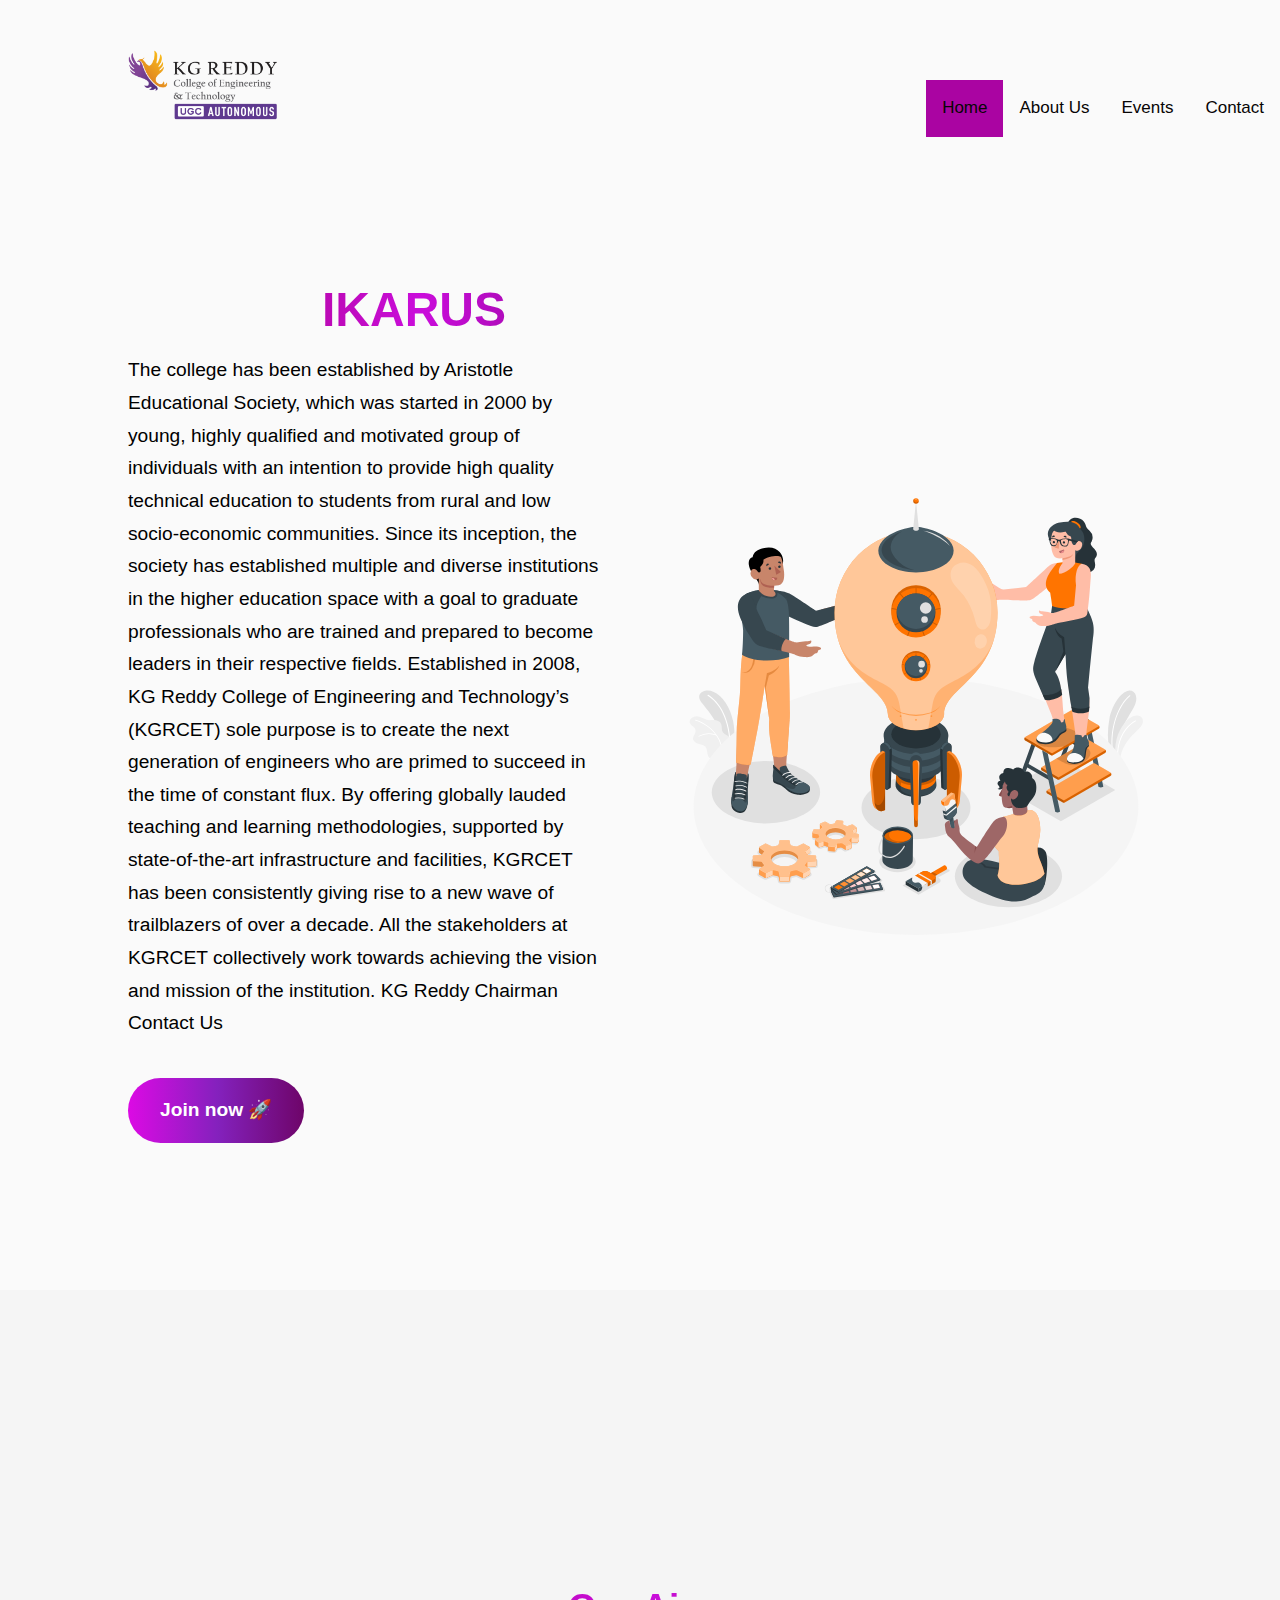
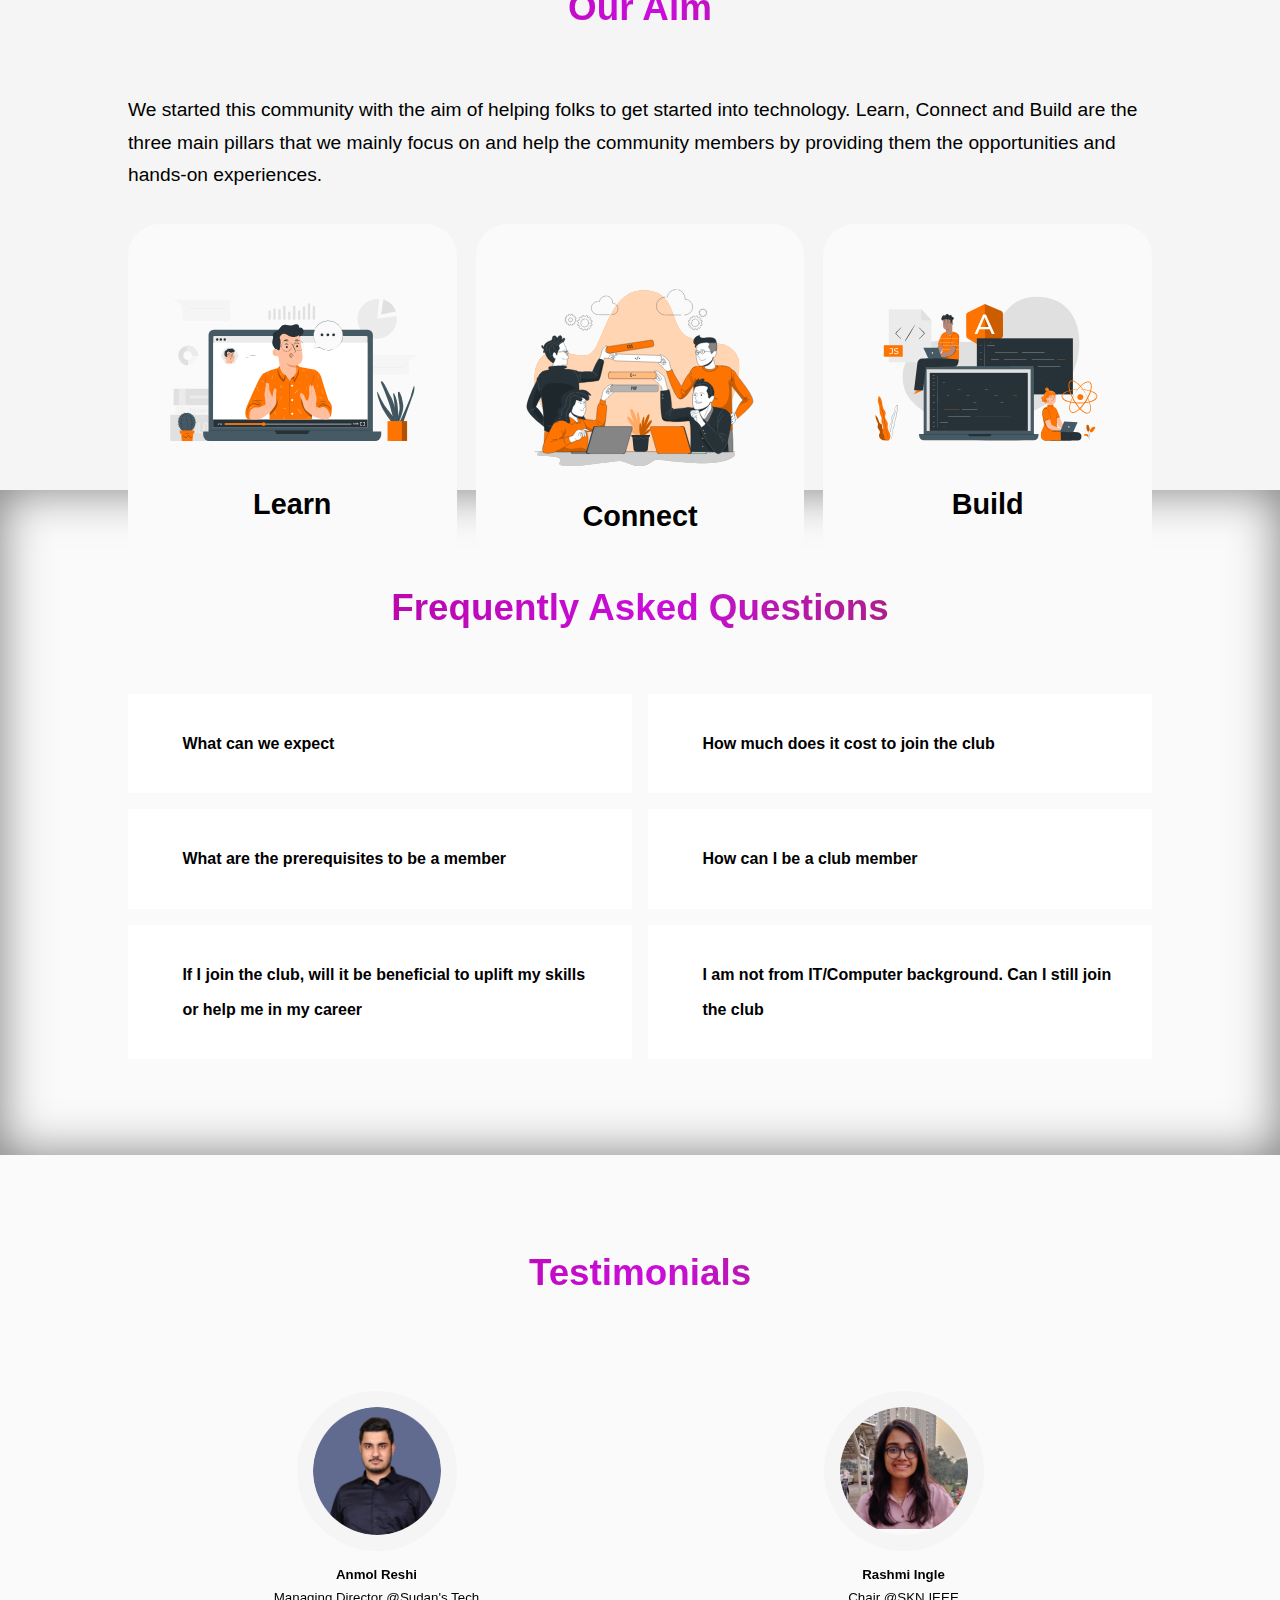
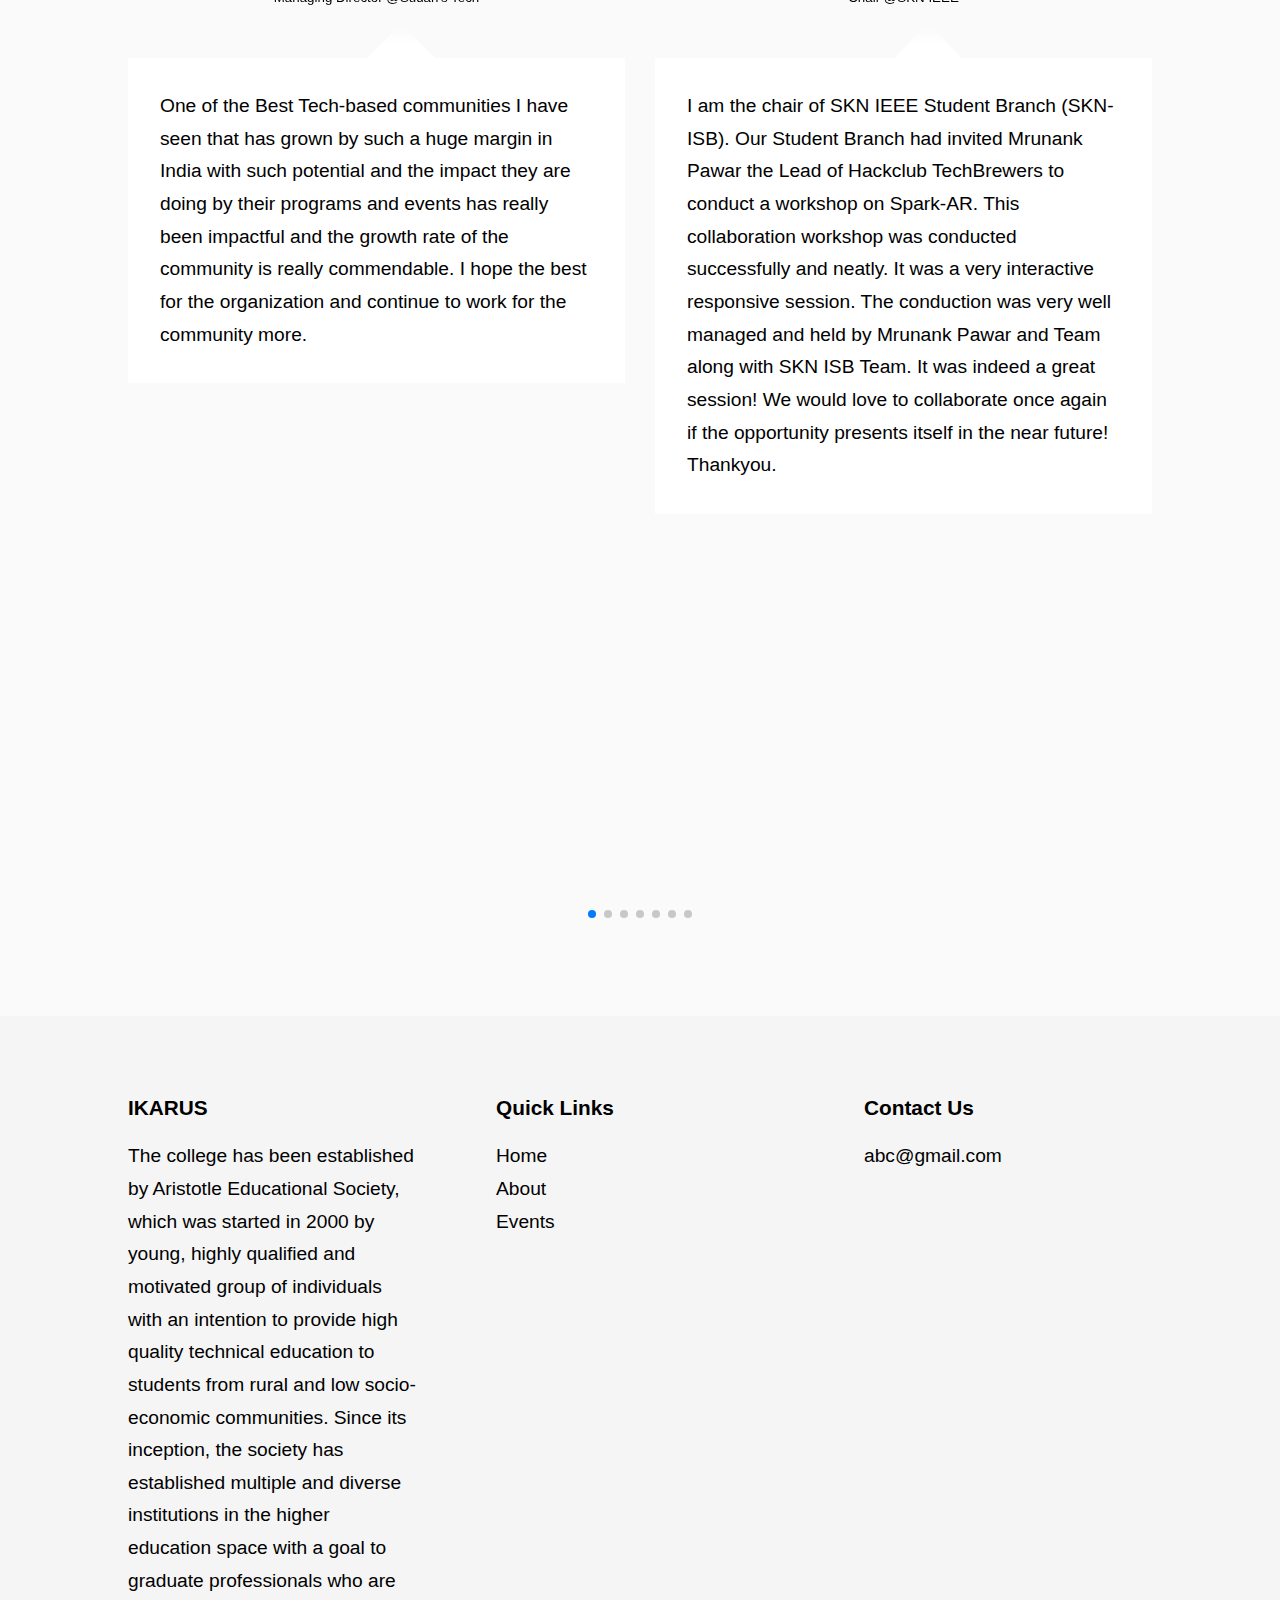
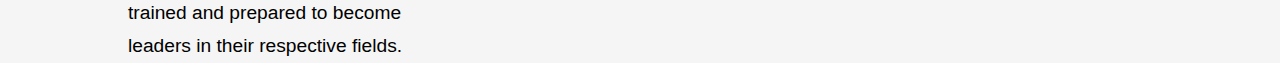
<file: index.html>
<!DOCTYPE html>
<html lang="en">

<head>
  <meta charset="UTF-8" />
  <meta http-equiv="X-UA-Compatible" content="IE=edge" />
  <meta name="viewport" content="width=device-width, initial-scale=1">
  <!-- <link rel="icon" type="image/x-icon" href="images/Logos/TechBrewers_square.png"> -->
  <link rel="icon" type="image/x-icon" href="images/Logos/rocket.png" />

  <!-- Meta tags -->
 

  <!-- CSS -->
  <link rel="stylesheet" href="./css/style.css" />

  <!-- ICONSCOUT CDN -->
  <link rel="stylesheet" href="https://unicons.iconscout.com/release/v2.1.6/css/unicons.css" />

  <!-- GOOGLE FONTS (MONTSERRAT) -->
  <link rel="preconnect" href="https://fonts.googleapis.com" />
  <link rel="preconnect" href="https://fonts.gstatic.com" crossorigin />
  <link href="https://fonts.googleapis.com/css2?family=Montserrat:wght@300;400;500;600;700;800;900&display=swap"
    rel="stylesheet" />

  <!-- SWIPER JS -->
  <link rel="stylesheet" href="https://cdn.jsdelivr.net/npm/swiper@8/swiper-bundle.min.css" />

  <title>IKARUS</title>
</head>

<body>
  <nav>
    <div class="container nav__container">
      <article>
    <div class="logo">
      <a href="index.html"><img src="cropped-kgr-logo-for-website_2-01.png" id="mainlogo" alt="" /></a>
    </article>
    </div>
    <div class="topnav" id="myTopnav">
      <article>
      <a href="index.html" class="active">Home</a>
      <a href="about.html">About Us</a>
      <a href="events.html">Events</a>
      <a href="#contact">Contact</a>
    </article>
    
      <a href="javascript:void(0);" style="font-size:15px;" class="icon" onclick="myFunction()">&#9776;</a>
    </div>




    <script>
      function myFunction() {
        var x = document.getElementById("myTopnav");
        if (x.className === "topnav") {
          x.className += " responsive";
        } else {
          x.className = "topnav";
        }
      }
      </script>








    </div>
  </nav>
  <!-- ==========END OF NAVBAR========== -->

  <header>
    <div class="container header__container">
      <div class="header__left">
        <h1>IKARUS</h1>

        <p>
          The college has been established by Aristotle Educational Society, which was started in 2000 by young, highly qualified and motivated group of individuals with an intention to provide high quality technical education to students from rural and low socio-economic communities. Since its inception, the society has established multiple and diverse institutions in the higher education space with a goal to graduate professionals who are trained and prepared to become leaders in their respective fields.

Established in 2008, KG Reddy College of Engineering and Technology’s (KGRCET) sole purpose is to create the next generation of engineers who are primed to succeed in the time of constant flux. By offering globally lauded teaching and learning methodologies, supported by state-of-the-art infrastructure and facilities, KGRCET has been consistently giving rise to a new wave of trailblazers of over a decade. All the stakeholders at KGRCET collectively work towards achieving the vision and mission of the institution.

KG Reddy Chairman
Contact Us
        </p>
        <a href="#"
          class="btn btn-primary" target="_blank">Join now 🚀</a>
      </div>

      <div class="header__right">
        <div class="header__right-image">
          <img src="./images/header.svg" alt="" />
        </div>
      </div>
    </div>
  </header>

  <!-- ============ END OF HEADER =============== -->

  <section class="categories">
    <div class="container categories__container">
      <div class="categories__left">
        <h2>Our Aim</h2>
        <p>
          We started this community with the aim of helping folks to get started into technology. Learn, Connect and
          Build are the three main pillars that we mainly focus on and help the community members by providing them the
          opportunities and hands-on experiences.
        </p>
        
      </div>
      <div class="categories__right">
        <article class="category">
          <span class="category__icon"><img src="./images/learn.svg" alt="" /></span>
          <h5>Learn</h5>
          <!-- <p>
              Learn about the trending topics from scratch with other community
              members, and that too free of cost.
             Learn new skills from other domains, ennhance your existing skills and gain plenty of technical knowledge under one roof. 
            </p> -->
          
          
        </article>

        <article class="category">
          <span class="category__icon"><img src="./images/connect.svg" alt="" /></span>
          <h5>Connect</h5>
          <!-- <p>
              Connect with other like-minded folks, get a strong support from
              mentors, seniors.
               and specialists from every specific domain with similar area of interest and collaborate with them on different projects.
            </p> -->
          
        </article>

        <article class="category">
          <span class="category__icon"><img src="./images/build.svg" alt="" /></span>
          <h5>Build</h5>
           <!-- <p>
              Build and implement projects with your knowledge, ideas and skills
              with others in an interactive way.
              You can collaborate with other community members and build some cool and fun projects together.
            </p> -->
        
        </article>
      </div>
    </div>
  </section>

  <!-- ============ END OF CATEGORIES =============== -->

  <section class="faqs">
    <h2>Frequently Asked Questions</h2>
    <div class="container faqs__container">
      <article class="faq">
        <div class="faq__icon"><i class="uil uil-plus"></i></div>
        <div class="question__answer">
          <h4>What can we expect</h4>
          <p>
            We conduct a lot of session/ workshops on different technologies. You can Learn, Connect and Build amazing
            projects with other community members.
          </p>
        </div>
      </article>

      <article class="faq">
        <div class="faq__icon"><i class="uil uil-plus"></i></div>
        <div class="question__answer">
          <h4>How much does it cost to join the club</h4>
          <p>
            Absolutely NOTHING! Your interest to join the club is enough.
          </p>
        </div>
      </article>

      <article class="faq">
        <div class="faq__icon"><i class="uil uil-plus"></i></div>
        <div class="question__answer">
          <h4>What are the prerequisites to be a member</h4>
          <p>
            Absolutely nothing! We are really very happy to welcome all the members even if you don't have any knowledge
            about Computer Science. Anyone irrespective of their branch, college, area of study can join and be a member
            of the club.
          </p>
        </div>
      </article>

      <article class="faq">
        <div class="faq__icon"><i class="uil uil-plus"></i></div>
        <div class="question__answer">
          <h4>How can I be a club member</h4>
          <p>
            You can be a member of the club by simply filling out this.

          </p>
        </div>
      </article>

      

      <article class="faq">
        <div class="faq__icon"><i class="uil uil-plus"></i></div>
        <div class="question__answer">
          <h4>If I join the club, will it be beneficial to uplift my skills or help me in my career</h4>
          <p>
            Yes, our community is oriented towards each domain of technology, so whatever skillset you’re preferring to
            build it’ll be covered in our knowledgeable sessions.
          </p>
        </div>
      </article>

      <article class="faq">
        <div class="faq__icon"><i class="uil uil-plus"></i></div>
        <div class="question__answer">
          <h4>I am not from IT/Computer background. Can I still join the club</h4>
          <p>
            Yes, infact we encourage all those who are from different domains, field of study, to join our community as
            we focus on providing technical workshops/ sessions starting from beginner levels and then gradually
            advancing the difficulty level.
          </p>
        </div>
      </article>

      
    </div>
  </section>

  <!-- ============ END OF FAQs =============== -->

  <section class="container testimonials__container mySwiper">
    <h2>Testimonials</h2>
    <div class="swiper-wrapper">
      <article class="testimonial swiper-slide">
        <div class="avatar">
          <img src="./images/Testimonials/Anmol Reshi.png" alt="" />
        </div>
        <div class="testimonial__info">
          <h5>Anmol Reshi</h5>
          <small>Managing Director @Sudan's Tech</small>
        </div>
        <div class="testimonial__body">
          <p>
            One of the Best Tech-based communities I have seen that has grown by such a huge margin in India with such
            potential and the impact they are doing by their programs and events has really been impactful and the
            growth rate of the community is really commendable. I hope the best for the organization and continue to
            work for the community more.
          </p>
        </div>
      </article>

      <article class="testimonial swiper-slide">
        <div class="avatar">
          <img src="./images/Testimonials/Rashmi Ingle.jpg" alt="" />
        </div>
        <div class="testimonial__info">
          <h5>Rashmi Ingle</h5>
          <small>Chair @SKN IEEE</small>
        </div>
        <div class="testimonial__body">
          <p>
            I am the chair of SKN IEEE Student Branch (SKN-ISB). Our Student Branch had invited Mrunank Pawar the Lead
            of Hackclub TechBrewers to conduct a workshop on Spark-AR. This collaboration workshop was conducted
            successfully and neatly. It was a very interactive responsive session. The conduction was very well managed
            and held by Mrunank Pawar and Team along with SKN ISB Team. It was indeed a great session! We would love to
            collaborate once again if the opportunity presents itself in the near future!
            Thankyou.
          </p>
        </div>
      </article>

      <article class="testimonial swiper-slide">
        <div class="avatar">
          <img src="./images/Testimonials/Krushna Nalawade.jpg" alt="" />
        </div>
        <div class="testimonial__info">
          <h5>Krushna Nalawade</h5>
          <small>Club member</small>
        </div>
        <div class="testimonial__body">
          <p>
            First and foremost, I'd like to express my gratitude to Hack Club TechBrewers for its brilliant concept and
            positive impact on the lives of college students.It is because of Hack Club TechBrewers that I am now
            working in the field of Augmented and Virtual Reality. I learned about the field's new dimensions and the
            breadth of its real-world applications. The knowledge I gained and the fantastic contacts I made as a result
            of this club will be with me for the rest of my life.
          </p>
        </div>
      </article>

      <article class="testimonial swiper-slide">
        <div class="avatar">
          <img src="./images/Testimonials/Rishita Nayak.jpg" alt="" />
        </div>
        <div class="testimonial__info">
          <h5>Rishita Nayak</h5>
          <small>Community Manager at Hack Club SIST</small>
        </div>
        <div class="testimonial__body">
          <p>
            The college has been established by Aristotle Educational Society, which was started in 2000 by young, highly qualified and motivated group of individuals with an intention to provide high quality technical education to students from rural and low socio-economic communities. Since its inception, the society has established multiple and diverse institutions in the higher education space with a goal to graduate professionals who are trained and prepared to become leaders in their respective fields.

            Established in 2008, KG Reddy College of Engineering and Technology’s (KGRCET) sole purpose is to create the next generation of engineers who are primed to succeed in the time of constant flux. By offering globally lauded teaching and learning methodologies, supported by state-of-the-art infrastructure and facilities, KGRCET has been consistently giving rise to a new wave of trailblazers of over a decade. All the stakeholders at KGRCET collectively work towards achieving the vision and mission of the institution.
            
            KG Reddy Chairman
            Contact Us
          </p>
        </div>
      </article>

      <article class="testimonial swiper-slide">
        <div class="avatar">
          <img src="./images/Testimonials/Kratika Saraswat.jpg" alt="" />
        </div>
        <div class="testimonial__info">
          <h5>Kratika Saraswat</h5>
          <small>Club member</small>
        </div>
        <div class="testimonial__body">
          <p>
            The college has been established by Aristotle Educational Society, which was started in 2000 by young, highly qualified and motivated group of individuals with an intention to provide high quality technical education to students from rural and low socio-economic communities. Since its inception, the society has established multiple and diverse institutions in the higher education space with a goal to graduate professionals who are trained and prepared to become leaders in their respective fields.

            Established in 2008, KG Reddy College of Engineering and Technology’s (KGRCET) sole purpose is to create the next generation of engineers who are primed to succeed in the time of constant flux. By offering globally lauded teaching and learning methodologies, supported by state-of-the-art infrastructure and facilities, KGRCET has been consistently giving rise to a new wave of trailblazers of over a decade. All the stakeholders at KGRCET collectively work towards achieving the vision and mission of the institution.
            
            KG Reddy Chairman
            Contact Us
          </p>
        </div>
      </article>

      <article class="testimonial swiper-slide">
        <div class="avatar">
          <img src="./images/Testimonials/Swapnil Thakur.jpg" alt="" />
        </div>
        <div class="testimonial__info">
          <h5>Swapnil Thakur</h5>
          <small>Club member</small>
        </div>
        <div class="testimonial__body">
          <p>
            The college has been established by Aristotle Educational Society, which was started in 2000 by young, highly qualified and motivated group of individuals with an intention to provide high quality technical education to students from rural and low socio-economic communities. Since its inception, the society has established multiple and diverse institutions in the higher education space with a goal to graduate professionals who are trained and prepared to become leaders in their respective fields.

Established in 2008, KG Reddy College of Engineering and Technology’s (KGRCET) sole purpose is to create the next generation of engineers who are primed to succeed in the time of constant flux. By offering globally lauded teaching and learning methodologies, supported by state-of-the-art infrastructure and facilities, KGRCET has been consistently giving rise to a new wave of trailblazers of over a decade. All the stakeholders at KGRCET collectively work towards achieving the vision and mission of the institution.

KG Reddy Chairman
Contact Us
          </p>
        </div>
      </article>


      <article class="testimonial swiper-slide">
        <div class="avatar">
          <img src="./images/Testimonials/Vaibhav Malkar.jpeg" alt="" />
        </div>
        <div class="testimonial__info">
          <h5>Vaibhav Malkar</h5>
          <small>Club member</small>
        </div>
        <div class="testimonial__body">
          <p>
            The college has been established by Aristotle Educational Society, which was started in 2000 by young, highly qualified and motivated group of individuals with an intention to provide high quality technical education to students from rural and low socio-economic communities. Since its inception, the society has established multiple and diverse institutions in the higher education space with a goal to graduate professionals who are trained and prepared to become leaders in their respective fields.

Established in 2008, KG Reddy College of Engineering and Technology’s (KGRCET) sole purpose is to create the next generation of engineers who are primed to succeed in the time of constant flux. By offering globally lauded teaching and learning methodologies, supported by state-of-the-art infrastructure and facilities, KGRCET has been consistently giving rise to a new wave of trailblazers of over a decade. All the stakeholders at KGRCET collectively work towards achieving the vision and mission of the institution.

KG Reddy Chairman
Contact Us
          </p>
        </div>
      </article>

      <article class="testimonial swiper-slide">
        <div class="avatar">
          <img src="./images/Testimonials/Ayush Singh.jpg" alt="" />
        </div>
        <div class="testimonial__info">
          <h5>Ayush Singh</h5>
          <small>Club member</small>
        </div>
        <div class="testimonial__body">
          <p>
            The college has been established by Aristotle Educational Society, which was started in 2000 by young, highly qualified and motivated group of individuals with an intention to provide high quality technical education to students from rural and low socio-economic communities. Since its inception, the society has established multiple and diverse institutions in the higher education space with a goal to graduate professionals who are trained and prepared to become leaders in their respective fields.

            Established in 2008, KG Reddy College of Engineering and Technology’s (KGRCET) sole purpose is to create the next generation of engineers who are primed to succeed in the time of constant flux. By offering globally lauded teaching and learning methodologies, supported by state-of-the-art infrastructure and facilities, KGRCET has been consistently giving rise to a new wave of trailblazers of over a decade. All the stakeholders at KGRCET collectively work towards achieving the vision and mission of the institution.
            
            KG Reddy Chairman
            Contact Us
          </p>
        </div>
      </article>
    </div>
    <div class="swiper-pagination"></div>
  </section>
  <!-- ============ END OF TESTIMONIALS =============== -->

  <footer class="footer">
    <div class="container footer__container">
      <div class="footer__1">
        <a href="index.html" class="footer__logo">
          <h4>IKARUS</h4>
        </a>
        <p>
          The college has been established by Aristotle Educational Society, which was started in 2000 by young, highly qualified and motivated group of individuals with an intention to provide high quality technical education to students from rural and low socio-economic communities. Since its inception, the society has established multiple and diverse institutions in the higher education space with a goal to graduate professionals who are trained and prepared to become leaders in their respective fields.

        </p>
      </div>

      <div class="footer__2">
        <h4>Quick Links</h4>
        <li><a href="index.html">Home</a></li>
        <li><a href="about.html">About</a></li>
        <li><a href="events.html">Events</a></li>
      </div>

      <div class="footer__3">
        <h4>Contact Us</h4>
        <div class="mail-css">
          <p><a href="mailto:abc@gmail.com" target="_blank">abc@gmail.com</a></p>
        </div>

        <ul class="footer__socials">
          <li>
            <a href="" target="_blank"><i
                class="uil uil-instagram"></i></a>
          </li>
          <li>
            <a href="" target="_blank"><i
                class="uil uil-linkedin"></i></a>
          </li>
          <li>
            <a href="" target="_blank"><i class="uil uil-twitter"></i></a>
          </li>
          <li>
            <a href="" target="_blank"><i
                class="uil uil-youtube"></i></a>
          </li>
        </ul>
      </div>
    </div>
    <div class="mybtn">
    <button onclick="topFunction()" id="myBtn" title="Go to top">Top</button>
  </div>
 
  </footer>
  <!-- ============ END OF FOOTER =============== -->

  <script src="https://cdn.jsdelivr.net/npm/swiper@8/swiper-bundle.min.js"></script>
  <script src="./main.js"></script>

  <script>
    let mybutton = document.getElementById("myBtn");

// When the user scrolls down 20px from the top of the document, show the button
window.onscroll = function() {scrollFunction()};

function scrollFunction() {
  if (document.body.scrollTop > 20 || document.documentElement.scrollTop > 20) {
    mybutton.style.display = "block";
  } else {
    mybutton.style.display = "none";
  }
}

// When the user clicks on the button, scroll to the top of the document
function topFunction() {
  document.body.scrollTop = 0; // For Safari
  document.documentElement.scrollTop = 0; // For Chrome, Firefox, IE and Opera
}
    var swiper = new Swiper(".mySwiper", {
      slidesPerView: 1,
      spaceBetween: 30,
      pagination: {
        el: ".swiper-pagination",
        clickable: true,
      },
      
      breakpoints: {
        600: {
          slidesPerView: 2,
        },
      },
    });
    const scrollToTop = () => {
  window.scrollTo({
    top: 0,
    left: 0,
    behavior: "smooth",
  });
};
  </script>
</body>

</html>
</file>
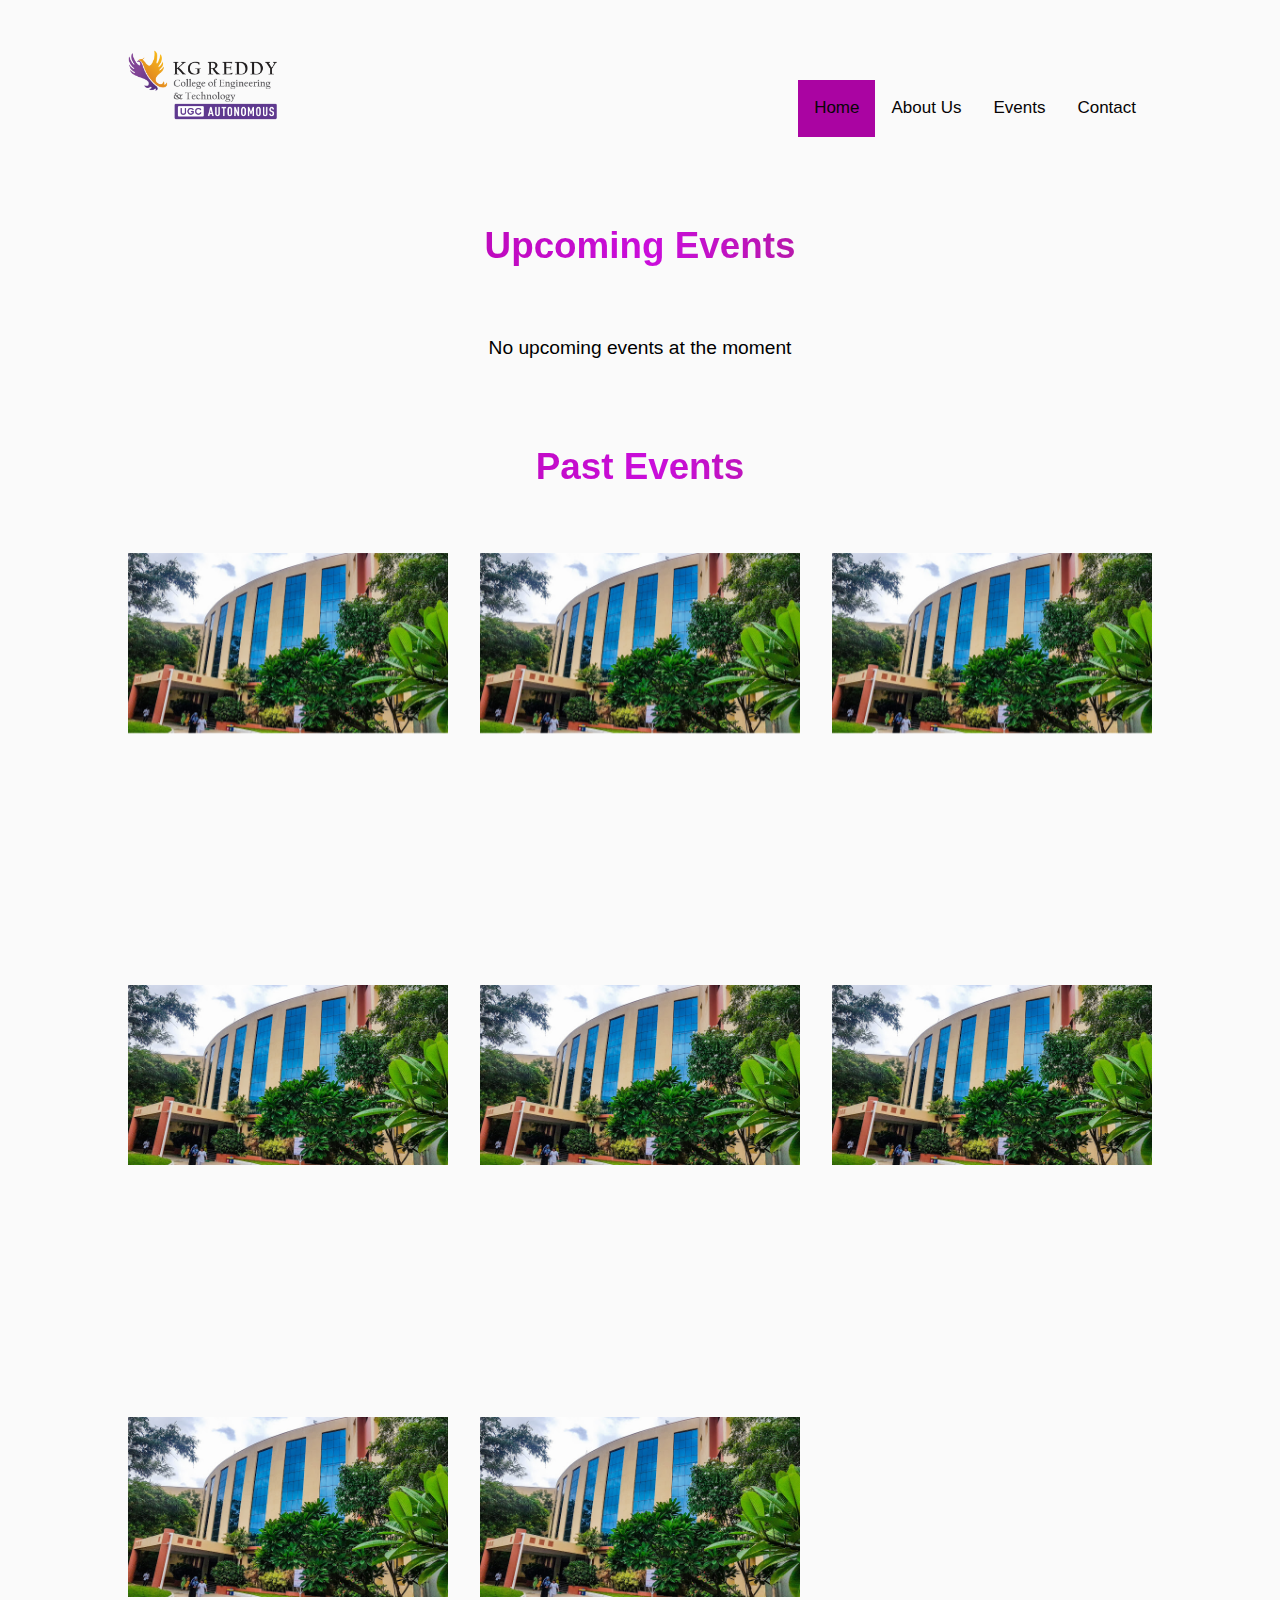
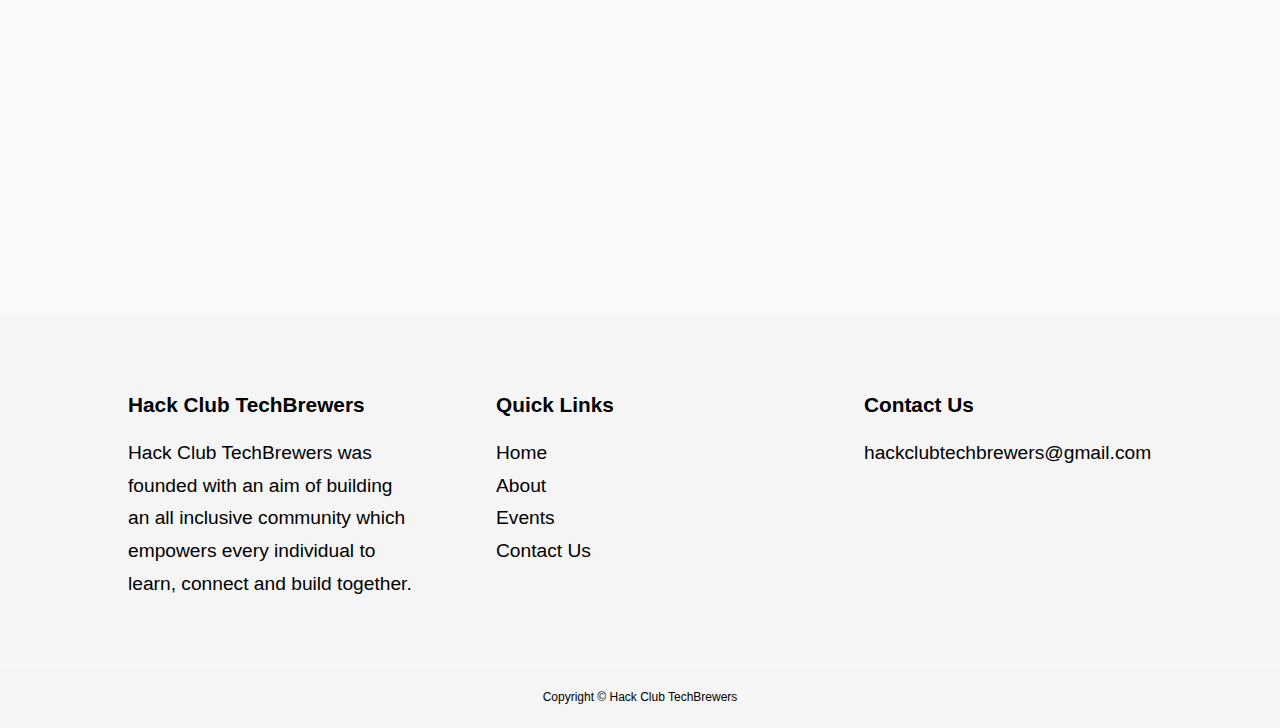
<file: events.html>
<!DOCTYPE html>
<html lang="en">

<head>
  <meta charset="UTF-8" />
  <meta http-equiv="X-UA-Compatible" content="IE=edge" />
  <meta name="viewport" content="width=device-width, initial-scale=1.0" />
  <!-- <link rel="icon" type="image/x-icon" href="images/Logos/TechBrewers_square.png"> -->
  <link rel="icon" type="image/x-icon" href="images/Logos/rocket.png" />

  <!-- Meta tags -->


  <!-- CSS -->
  <link rel="stylesheet" href="./css/style.css" />
  <link rel="stylesheet" href="./css/events.css" />

  <!-- ICONSCOUT CDN -->
  <link rel="stylesheet" href="https://unicons.iconscout.com/release/v2.1.6/css/unicons.css" />

  <!-- GOOGLE FONTS (MONTSERRAT) -->
  <link rel="preconnect" href="https://fonts.googleapis.com" />
  <link rel="preconnect" href="https://fonts.gstatic.com" crossorigin />
  <link href="https://fonts.googleapis.com/css2?family=Montserrat:wght@300;400;500;600;700;800;900&display=swap"
    rel="stylesheet" />

  <title>KGRCET</title>
</head>

<body>
  <nav>
    <div class="container nav__container">
      <!-- <a href="index.html"><h4>HACK CLUB TECHBREWERS</h4></a> -->
      <div class="logo">
      <a href="index.html"><img src="cropped-kgr-logo-for-website_2-01.png" id="mainlogo" alt="" /></a>
      </div>
      <div class="topnav" id="myTopnav">
        <a href="index.html" class="active">Home</a>
        <a href="about.html">About Us</a>
        <a href="events.html">Events</a>
        <a href="#contact">Contact</a>
   
        
        <a href="javascript:void(0);" style="font-size:15px;" class="icon" onclick="myFunction()">&#9776;</a>
      </div>
  
  
  
  
      <script>
        function myFunction() {
          var x = document.getElementById("myTopnav");
          if (x.className === "topnav") {
            x.className += " responsive";
          } else {
            x.className = "topnav";
          }
        }
        </script>
    </div>
  </nav>
  <!-- ==========END OF NAVBAR========== -->

  <section class="events">
    <h2>Upcoming Events</h2>
    <p style="text-align: center; margin-bottom: 5rem">
      No upcoming events at the moment
    </p>
    <h2>Past Events</h2>
    <div class="container events__container">

      <article class="event">
        <div class="event-inner">
          <div class="event-front">
            <div class="event__image">
              <img src="kgr.jpg" alt="" />
            </div>
          </div>
          <div class="event-back">
            <div class="event__info">
              <h4>Introduction to UI/UX Design <br> <span
                  style="font-size: 1rem; font-weight:lighter;padding-top: 2rem; text-decoration: underline">by Sowmiya
                  V</span></h4>
              <p>
                kajsdfhyewirgfkhg skdjfhksj kjhdf kjdn kjdfh kjdfh sdnf kjhd kjnds kbgk gdhksdhf kdfhkuhs fk fuhkjf skjhfd kjhdf kjh ksdjfhdfj ksdfh kh dfskh
              </p>
              <a href="" class="btn btn-primary" target="_blank">Watch
                here</a>
            </div>
          </div>
        </div>
      </article>


      <article class="event">
        <div class="event-inner">
          <div class="event-front">
            <div class="event__image">
              <img src="kgr.jpg" alt="" />
            </div>
          </div>
          <div class="event-back">
            <div class="event__info">
              <h4>Introduction and Fundamentals of Cybersecurity <br> <span
                  style="font-size: 1rem; font-weight:lighter;padding-top: 2rem; text-decoration: underline">by ABC
                  </span></h4>
              <p>
                kajsdfhyewirgfkhg skdjfhksj kjhdf kjdn kjdfh kjdfh sdnf kjhd kjnds kbgk gdhksdhf kdfhkuhs fk fuhkjf skjhfd kjhdf kjh ksdjfhdfj ksdfh kh dfskh.
              </p>
              <a href="" class="btn btn-primary" target="_blank">Watch
                here</a>
            </div>
          </div>
        </div>
      </article>

      <article class="event">
        <div class="event-inner">
          <div class="event-front">
            <div class="event__image">
              <img src="kgr.jpg" alt="" />
            </div>
          </div>
          <div class="event-back">
            <div class="event__info">
              <h4>Getting started with Git and GitHub <br> <span
                  style="font-size: 1rem; font-weight:lighter;padding-top: 2rem; text-decoration: underline">by ABC
                  </span></h4>
              <p>
                kajsdfhyewirgfkhg skdjfhksj kjhdf kjdn kjdfh kjdfh sdnf kjhd kjnds kbgk gdhksdhf kdfhkuhs fk fuhkjf skjhfd kjhdf kjh ksdjfhdfj ksdfh kh dfskh
              </p>
              <a href="" class="btn btn-primary" target="_blank">Watch here</a>
            </div>
          </div>
        </div>
      </article>



      <article class="event">
        <div class="event-inner">
          <div class="event-front">
            <div class="event__image">
              <img src="kgr.jpg" alt="" />
            </div>
          </div>
          <div class="event-back">
            <div class="event__info">
              <h4>Spark AR Workshop</h4>
              <p>
                kajsdfhyewirgfkhg skdjfhksj kjhdf kjdn kjdfh kjdfh sdnf kjhd kjnds kbgk gdhksdhf kdfhkuhs fk fuhkjf skjhfd kjhdf kjh ksdjfhdfj ksdfh kh dfskh
              </p>
              <a href="" class="btn btn-primary" target="_blank">Watch here</a>
            </div>
          </div>
        </div>
      </article>


      <article class="event">
        <div class="event-inner">
          <div class="event-front">
            <div class="event__image">
              <img src="kgr.jpg" alt="" />
            </div>
          </div>
          <div class="event-back">
            <div class="event__info">
              <h4>Portfolio Website Workshop</h4>
              <p>
                kajsdfhyewirgfkhg skdjfhksj kjhdf kjdn kjdfh kjdfh sdnf kjhd kjnds kbgk gdhksdhf kdfhkuhs fk fuhkjf skjhfd kjhdf kjh ksdjfhdfj ksdfh kh dfskh.
              </p>
              <a href=""
                class="btn btn-primary">Join club</a>
            </div>
          </div>
        </div>
      </article>


      <article class="event">
        <div class="event-inner">
          <div class="event-front">
            <div class="event__image">
              <img src="kgr.jpg" alt="" />
            </div>
          </div>
          <div class="event-back">
            <div class="event__info">
              <h4>Andriod App Development</h4>
              <p>
                kajsdfhyewirgfkhg skdjfhksj kjhdf kjdn kjdfh kjdfh sdnf kjhd kjnds kbgk gdhksdhf kdfhkuhs fk fuhkjf skjhfd kjhdf kjh ksdjfhdfj ksdfh kh dfskh
              </p>
              <a href="#" class="btn btn-primary" target="_blank">Watch here</a>
            </div>
          </div>
        </div>
      </article>


      <article class="event">
        <div class="event-inner">
          <div class="event-front">
            <div class="event__image">
              <img src="kgr.jpg" alt="" />
            </div>
          </div>
          <div class="event-back">
            <div class="event__info">
              <h4>Web Inspecto</h4>
              <p>
                kajsdfhyewirgfkhg skdjfhksj kjhdf kjdn kjdfh kjdfh sdnf kjhd kjnds kbgk gdhksdhf kdfhkuhs fk fuhkjf skjhfd kjhdf kjh ksdjfhdfj ksdfh kh dfskh
    
              </p>
              <a href="#"
                class="btn btn-primary" target="_blank">Join club</a>
            </div>
          </div>
        </div>
      </article>

      <article class="event">
        <div class="event-inner">
          <div class="event-front">
            <div class="event__image">
              <img src="kgr.jpg" alt="" />
            </div>
          </div>
          <div class="event-back">
            <div class="event__info">
              <h4>Personal Branding 101</h4>
              <p>
                kajsdfhyewirgfkhg skdjfhksj kjhdf kjdn kjdfh kjdfh sdnf kjhd kjnds kbgk gdhksdhf kdfhkuhs fk fuhkjf skjhfd kjhdf kjh ksdjfhdfj ksdfh kh dfskh
              </p>
              <a href="#" class="btn btn-primary">Watch here</a>
            </div>
          </div>
        </div>
      </article>

      <!-- <article class="event">
        <div class="event__image">
          <img src="./images/Events/UIUX Workshop.png" alt="" />
        </div>
        <div class="event__info">
          <h4>Introduction to UI/UX Design <br> <span
              style="font-size: 1rem; font-weight:lighter;padding-top: 2rem; text-decoration: underline">by Sowmiya
              V</span></h4>
          <p>
            We are here with a session on “Introduction to UI/UX design” by
            Sowmiya V(UI/UX designer and mentor). You can deep dive into the field of UI/UX as the speaker covered this
            topic starting from scratch to guiding how you can contribute to open-source projects.
          </p>
          <a href="https://www.youtube.com/watch?v=hqvOYh6h0v8&t=55s" class="btn btn-primary" target="_blank">Watch
            here</a>
        </div>
      </article> -->

      <!-- <article class="event">
        <div class="event__image">
          <img src="./images/Events/Introduction and Fundamentals of Cybersecurity.png" alt="" />
        </div>
        <div class="event__info">
          <h4>Introduction and Fundamentals of Cybersecurity <br> <span
              style="font-size: 1rem; font-weight:lighter;padding-top: 2rem; text-decoration: underline">by Vaibhav
              Kadam</span></h4>
          <p>
            In this session on "Introduction and
            Fundamentals of Cyber Security". Interactive Session to know about
            Hacking and Security Domain and important certifications you should think of in this domain.
          </p>
          <a href="https://www.youtube.com/watch?v=3YVLJs0g7mU&t=21s" class="btn btn-primary" target="_blank">Watch
            here</a>
        </div>
      </article> -->

      <!-- <article class="event">
        <div class="event__image">
          <img src="./images/Events/Git and GitHub.png" alt="" />
        </div>
        <div class="event__info">
          <h4>Getting started with Git and GitHub <br> <span
              style="font-size: 1rem; font-weight:lighter;padding-top: 2rem; text-decoration: underline">by Mrunank
              Pawar</span></h4>
          <p>
            In this introductory session about "Git and GitHub"
            which is a very essential tool used in the industry, we discussed about what is difference between Git and
            GitHub, also we walked through GitHub workflow and had hands-on practice on how you can use these powerful
            tools.
          </p>
          <a href="https://www.youtube.com/watch?v=t9X_PDOJyCI" class="btn btn-primary" target="_blank">Watch here</a>
        </div>
      </article> -->

      <!-- <article class="event">
        <div class="event__image">
          <img src="./images/Events/Spark AR HCTB.png" alt="" />
        </div>
        <div class="event__info">
          <h4>Spark AR Workshop</h4>
          <p>
            In this workshop we have created a floating particle effect from
            scratch and you can follow this session and learn to create your own instagram and Facebook customised
            filters by using Spark AR.
          </p>
          <a href="https://youtu.be/7uqAbbr3iE8" class="btn btn-primary" target="_blank">Watch here</a>
        </div>
      </article> -->

      <!-- <article class="event">
        <div class="event__image">
          <img src="./images/Events/Portfolio Website Workshop.jpg" alt="" />
        </div>
        <div class="event__info">
          <h4>Portfolio Website Workshop</h4>
          <p>
            We had this exclusive workshop for our members to help them get
            started with creating a simple Portfolio Website and deploy it for
            free by attending this extremely beginner friendly workshop.
          </p>
          <a href="https://docs.google.com/forms/d/e/1FAIpQLSfUl-mlbPI_Nsz-EiuNZI4nMuqT9b4aGnr1sxZXqa4unj-mEQ/viewform"
            class="btn btn-primary">Join club</a>
        </div>
      </article> -->

      <!-- <article class="event">
        <div class="event__image">
          <img src="./images/Events/Spark AR SKNISB x TechBrewers.JPG" alt="" />
        </div>
        <div class="event__info">
          <h4>Spark AR TechBrewers x SKNISB</h4>
          <p>
            We bring to you Spark AR workshop in collaboration with SKN IEEE
            Student Branch (SKN-ISB). Learn to create your own instagram and
            Facebook customised filters by using Spark AR!
          </p>
          <a href="https://www.youtube.com/watch?v=Z95R8PB1fIs" class="btn btn-primary" target="_blank">Watch here</a>
        </div>
      </article> -->

      <!-- <article class="event">
        <div class="event__image">
          <img src="./images/Events/Web Inspecto.png" alt="" />
        </div>
        <div class="event__info">
          <h4>Web Inspecto</h4>
          <p>
            This was one of the fun activity we conducted for our members, so if you want to witness and participate in
            the fun activity
            organized by Hack Club TechBrewers. You know what, it's always a Tech + Fun activity. So be a member and
            join us for these fun events.

          </p>
          <a href="https://docs.google.com/forms/d/e/1FAIpQLSfUl-mlbPI_Nsz-EiuNZI4nMuqT9b4aGnr1sxZXqa4unj-mEQ/viewform"
            class="btn btn-primary" target="_blank">Join club</a>
        </div>
      </article> -->

      <!-- <article class="event">
        <div class="event__image">
          <img src="./images/Events/Personal Branding 101.png" alt="" />
        </div>
        <div class="event__info">
          <h4>Personal Branding 101</h4>
          <p>
            In this workshop in collaboration with Sudan's Tech to
            help you advance your career and increase your influence. We had Gaurika Jain who is an expert of
            her field in Career Counselling, Corporate Storytelling, Quality
            Insights and Digital Marketing.
          </p>
          <a href="#" class="btn btn-primary">Watch here</a>
        </div>
      </article> -->
    </div>
  </section>

  <!-- ==========END OF EVENTS========== -->

  <footer class="footer">
    <div class="container footer__container">
      <div class="footer__1">
        <a href="index.html" class="footer__logo">
          <h4>Hack Club TechBrewers</h4>
        </a>
        <p>
          Hack Club TechBrewers was founded with an aim of building an all
          inclusive community which empowers every individual to learn,
          connect and build together.
        </p>
      </div>

      <div class="footer__2">
        <h4>Quick Links</h4>
        <li><a href="index.html">Home</a></li>
        <li><a href="about.html">About</a></li>
        <li><a href="events.html">Events</a></li>
        <li><a href="#">Contact Us</a></li>
      </div>

      <div class="footer__3">
        <h4>Contact Us</h4>

        <div class="mail-css">
          <p><a href="mailto:hackclubtechbrewers@gmail.com" target="_blank">hackclubtechbrewers@gmail.com</a></p>

        </div>

        <ul class="footer__socials">
          <li>
            <a href="https://www.instagram.com/hackclub_techbrewers/" target="_blank"><i
                class="uil uil-instagram"></i></a>
          </li>
          <li>
            <a href="https://www.linkedin.com/company/hack-club-techbrewers/" target="_blank"><i
                class="uil uil-linkedin"></i></a>
          </li>
          <li>
            <a href="https://twitter.com/ClubTechBrewers" target="_blank"><i class="uil uil-twitter"></i></a>
          </li>
          <li>
            <a href="https://www.youtube.com/channel/UCs8zpk8H6Vhtby5NGL11EeQ" target="_blank"><i
                class="uil uil-youtube"></i></a>
          </li>
        </ul>
      </div>
    </div>

    <div class="footer__copyright">
      <small>Copyright &copy; Hack Club TechBrewers</small>
    </div>
  </footer>
  <!-- ============ END OF FOOTER =============== -->

  <script src="./main.js"></script>
</body>

</html>
</file>
<file: css/style.css>
* {
  margin: 0;
  padding: 0;
  border: 0;
  outline: 0;
  text-decoration: none;
  list-style: none;
  box-sizing: border-box;
}

::selection {
  color: var(--color-bg-1);
  background: var(--color-black);
}








.navbar {
  overflow: hidden;
  background-color: #333;
  font-family: Arial;
  margin: auto;
  width: fit-content;
}

/* Links inside the navbar */
.navbar a {
  float: left;
  font-size: 16px;
  color: white;
  text-align: center;
  padding: 14px 16px;
  text-decoration: none;
}

/* Dropdown content (hidden by default) */











:root {
  /* #ff8e00; */
  /* #ff7400;  */
  /* #ffa700; */

  /* #FFBFBC */
  /* #FFA98B */
  /* #FF9855 */
  /* #FF8E00  */

  --color-primary: #ffffff;
  --color-success: #ffffff;
  --color-warning: #fdfdfd62;
  --color-danger: #ec37a0;
  --color-danger-variant: rgba(247, 66, 120, 0.4);
  --color-white: #000;
  --color-light: rgba(255, 255, 255, 0.7);
  --color-black: #000;
  --color-bg: #fafafa;
  --color-bg-1: #f5f5f5;
  --color-bg-2: #fafafa;
  --cat-hover: #0d2ff323;
  --team-hover: #3959b36e;

  /* --color-primary: #ff7400;
  --color-success: #33d6a6;
  --color-warning: #f1c40f;
  --color-danger: #ec3750;
  --color-danger-variant: rgba(247, 88, 66, 0.4);
  --color-white: #fff;
  --color-light: rgba(255, 255, 255, 0.7);
  --color-black: #000;
  --color-bg: #e07f00;
  --color-bg-1: #ff950a;
  --color-bg-2: #ffa700; */

  --container-width-lg: 80%;
  --container-width-md: 90%;
  --container-width-sm: 94%;

  --transition: all 400ms ease;
}


body {
  font-family: sans-serif;
  line-height: 1.7;
  color: var(--color-white);
  background: var(--color-bg);
}

#icon {
  float: right;
  height: 40px;
  width: 40px;
  margin-left: 50px;
  /* border-radius: 45px; */
  /* border: 5px solid rgb(58, 23, 153); */
}

.container {
  width: var(--container-width-lg);
  margin: 0 auto;
}

section {
  padding: 6rem 0;
}

section h2 {
  text-align: center;
  margin-bottom: 4rem;
}

h1,
h2,
h3,
h4,
h5 {
  line-height: 1.2;
}

h1 {
  /* font-size: 2.4rem; */
  font-size: 3rem;
  text-align: center;
 

  margin-right: -100px;
}

h2 {
  font-size: 2.3rem;
  background: linear-gradient(to right, rgb(158, 2, 106) 0%, #ca0ddb 51%, #773e09 100%);
  -webkit-background-clip: text;
  -webkit-text-fill-color: transparent;
}

h3 {
  font-size: 1.6rem;
}

h4 {
  font-size: 1.3rem;
}

a {
  color: var(--color-white);
}
.logo{
  max-width: 150px;
  max-height: -70px;
  margin-left: 0px;
  
}

img {
  width: 100%;
  display: block;
  object-fit: cover;
}

p {
  font-size: 1.2rem;
}

.btn {
  display: inline-block;
  background: var(--color-white);
  background: linear-gradient(to right, rgb(220, 10, 228) 0%, #8421bd 51%, #6e0569 100%);
  color: #fff;
  transition: 0.5s;
  padding: 1rem 2rem;
  font-weight: 800;
  font-size: 1.2rem;
  border-radius: 5rem;
}

.btn:hover {
  background: linear-gradient(to left, rgba(35, 59, 167, 0.459) 0%, #22127c75 0%, #0d93a570 100%);
  border-color: var(--color-dark);
  color: #000;
}


/* =========================== NAVBAR ==================== */



.topnav {
  overflow: unset;
  background-color: rgba(51, 51, 51, 0);
  margin-top: -70px;
  margin-left: auto;
  width: fit-content;
}

.topnav a {
  float: left;
  display: block;
  color: #070505;
  text-align: center;
  padding: 14px 16px;
  text-decoration: none;
  font-size: 17px;
}

.active {
  background-color: #aa04a2;
  color: white;
}

.topnav .icon {
  display: none;
}



@media screen and (max-width: 600px) {
  .topnav a:not(:first-child), .dropdown .dropbtn {
    display: none;
  }
  .topnav a.icon {
    float: right;
    display: block;
  }
}

@media screen and (max-width: 600px) {
  .topnav.responsive {position: relative;}
  .topnav.responsive .icon {
    position: absolute;
    right: 0;
    top: 0;
  }
  .topnav.responsive a {
    float: none;
    display: block;
    text-align: left;
  }
  .topnav.responsive .dropdown {float: none;}
  .topnav.responsive .dropdown-content {position: relative;}
  .topnav.responsive .dropdown .dropbtn {
    display: block;
    width: 100%;
    text-align: left;
  }
}





/* =========================== HEADER ==================== */

header {
  position: relative;
  top: 9rem;
  overflow: visible;
  height: 90vh;
  margin-bottom: 5rem;
}

.header__container {
  display: grid;
  grid-template-columns: 1fr 1fr;
  align-items: center;
  gap: 5rem;
  height: 100%;
}

.header__left h1 {
  /* background: linear-gradient(
    140deg,
    #d2a8ff 12.09%,
    #f778ba 42.58%,
    #ff7b72 84.96%
  ); */

  background: linear-gradient(to right, rgb(158, 2, 106) 0%, #ca0ddb 51%, #770977 100%);
  -webkit-background-clip: text;
  -webkit-text-fill-color: transparent;
}
.header__left p {
  margin: 1rem 0 2.4rem;
}

/* =========================== CATEGORIES ==================== */

.categories {
  background: var(--color-bg-1);
  height: 50rem;
  margin-top: 400px;
}

.categories h1 {
  line-height: 1;
  margin-bottom: 3rem;
}

.categories__container {
  display: grid;
  /* grid-template-columns: 40% 60%; */
}

.categories__left {
  /* margin: 4rem; */
  margin: auto;
  margin-top: 200px;
}

/* .categories__left p {
  margin: 1rem 0 3rem;
} */

.categories__right {
  display: grid;
  grid-template-columns: repeat(3, 1fr);
  margin-top: 2rem;
  margin-bottom: 5rem;
  gap: 1.2rem;
}

/* .category {
  background: var(--color-bg-2);
  padding: 2rem;
  border-radius: 2rem;
  transition: var(--transition);
} */

.category {
  text-align: center;
  background: var(--color-bg-2);
  padding: 2rem;
  border-radius: 2rem;
  transition: var(--transition);
}

.category:hover {
  box-shadow: 0 3rem 3rem rgba(0, 0, 0, 0.3);
  z-index: 1;
  box-shadow: 0 3rem 3rem rgba(0, 0, 0, 0.3);
  background: var(--cat-hover);
}

.category__icon {
  /* width: 10rem; */
  padding: 0.5rem;
}

.category h5 {
  font-size: 1.8rem;
}

.category p {
  font-size: 1rem;

}

/* =========================== FAQs ==================== */

.faqs {
  background: var(--color-bg1);
  box-shadow: inset 0 0 3rem rgba(0, 0, 0, 0.5);
}

.faqs__container {
  display: grid;
  grid-template-columns: 1fr 1fr;
  gap: 1rem;
}

.faq {
  padding: 2rem;
  display: flex;
  align-items: center;
  gap: 1.4rem;
  height: fit-content;
  background: var(--color-primary);
}

.faq h4 {
  font-size: 1rem;
  line-height: 2.2;
}

.faq__icon {
  align-items: flex-start;
  font-size: 1.2rem;
}

.faq p {
  margin-top: 0.8rem;
  display: none;
}

.faq.open p {
  display: block;
}

/* =========================== TESTIMONIALS ==================== */

.testimonials__container {
  overflow-x: hidden;
  position: relative;
  margin-bottom: 5rem;
}

.testimonial {
  padding-top: 2rem;
  
}

.avatar {
  width: 10rem;
  height: 10rem;
  border-radius: 50%;
  overflow: hidden;
  margin: 0 auto 1rem;
  border: 1rem solid var(--color-bg-1);
}

.testimonial__info {
  text-align: center;
}

.testimonial__body {
  background: var(--color-primary);
  padding: 2rem;
  margin-top: 3rem;
  position: relative;
}

.testimonial__body::before {
  content: "";
  display: block;
  background: linear-gradient(
    135deg,
    transparent,
    var(--color-primary),
    var(--color-primary),
    var(--color-primary)
  );
  width: 3rem;
  height: 3rem;
  position: absolute;
  left: 50%;
  top: -1.5rem;
  transform: rotate(45deg);
}

/* =========================== FOOTER ==================== */

footer {
  background: var(--color-bg-1);
  padding-top: 5rem;
  font-size: 0.9rem;
}

.mail-css:hover{
  text-decoration: underline;
}

.footer__container {
  display: grid;
  grid-template-columns: repeat(3, 1fr);
  gap: 5rem;
}

.footer__container > div h4 {
  margin-bottom: 1.2rem;
}

.footer_1 p {
  margin: 0 0 2rem;
}

footer ul li {
  margin-bottom: 0.7rem;
}

footer li a{
  font-size: 1.2rem;
}

footer li a:hover {
  text-decoration: underline;
}
.footer__3 p:hover{
  text-decoration: underline;
}

.footer__socials {
  display: flex;
  gap: 1rem;
  font-size: 1.5rem;
  margin-top: 1rem;
}

.footer__socials .uil:hover {
  border-radius: 5px;
  background: #000;
  color: var(--color-bg-1);
}

.footer__copyright {
  text-align: center;
  margin-top: 4rem;
  padding: 1.2rem 0;
  border-top: 1px solid var(--color-bg-2);
}

/* ========MEDIA QUERIES (TABLETS)=============== */

@media screen and (max-width: 1024px) {
  .container {
    width: var(--container-width-md);
  }

  h1 {
    font-size: 2.2rem;
  }

  h2 {
    font-size: 1.7rem;
  }

  h3 {
    font-size: 1.4rem;
  }

  h4 {
    font-size: 1.2rem;
  }

  /* ============NAVBAR=============== */
  nav button {
    display: inline-block;
    background: transparent;
    font-size: 1.8rem;
    color: var(--color-white);
    cursor: pointer;
  }

  .nav__container img {
    width: 12.5rem;
  }

  nav button#close-menu-btn {
    display: none;
  }

  .nav__menu {
    position: fixed;
    top: 5rem;
    right: 5%;
    height: fit-content;
    width: 18rem;
    flex-direction: column;
    gap: 0;
    display: none;
  }

  .nav__menu li {
    width: 100%;
    height: 5.8rem;
    animation: animateNavItems 400ms linear forwards;
    transform-origin: top right;
    opacity: 0;
  }

  .nav__menu li:nth-child(2) {
    animation-delay: 200ms;
  }
  .nav__menu li:nth-child(3) {
    animation-delay: 400ms;
  }
  .nav__menu li:nth-child(4) {
    animation-delay: 600ms;
  }

  @keyframes animateNavItems {
    0% {
      transform: rotateZ(-90deg);
    }

    100% {
      transform: rotateZ(0deg);
      opacity: 1;
    }
  }

  .nav__menu li a {
    background: var(--color-primary);
    box-shadow: -4rem 6rem 10rem rgba(0, 0, 0, 0.6);
    width: 100%;
    height: 100%;
    display: grid;
    place-items: center;
  }

  .nav__menu li a:hover {
    background: var(--color-bg-2);
    color: var(--color-white);
  }

  /* ============HEADER=============== */
  header {
    height: 62vh; /* 52vh */
    margin-bottom: 4rem;
  }

  .header__container {
    gap: 0;
    padding-bottom: 3rem;
  }

  /* ============categories=============== */
  .categories {
    height: auto;
    /* text-align: center; */
  }

  .categories__container {
    grid-template-columns: 1fr;
    gap: 3rem;
  }

  .categories__left {
    margin-right: 0;
  }

  /* ============faq=============== */
  .faqs__container {
    grid-template-columns: 1fr;
  }

  .faq {
    padding: 1.5rem;
  }
  /* ============footer=============== */
  .footer__container {
    grid-template-columns: 1fr 1fr;
  }
}

/* ========MEDIA QUERIES (PHONES)=============== */

@media screen and (max-width: 600px) {
  .container {
    width: var(--container-width-sm);
  }

  /* ============navbar=========== */
  .nav__menu {
    right: 3%;
  }

  .nav__container img {
    width: 10rem;
  }
  /* ============header=========== */
  header {
    height: 100vh; /*100vh*/
  }

  .header__container {
    grid-template-columns: 1fr;
    text-align: center;
    margin-top: 1.5rem;
  }

  .header__left p {
    margin-top: 3.5rem;
    margin-bottom: 3rem;
    margin-left: 2rem;
    margin-right: 2rem;
  }

  .header__right-image {
    display: none;
    /* width: 100%; */
  }

  /* ============categories=========== */
  .categories__right {
    grid-template-columns: 3fr;
    gap: 2rem;
  }

  .category {
    padding: 1rem;
    border-radius: 1rem;
  }

  .category h5 {
    text-align: center;
    padding-bottom: 2rem;
  }

  .category p {
    text-align: center;
  }

  /* ============testimonials=========== */
  /* .testimonial__body { */
    /* padding: 1.2rem; */
  /* } */

  /* ============footer=========== */
  .footer__container {
    grid-template-columns: 1fr;
    text-align: center;
    gap: 2rem;
  }

  .footer_1 p {
    margin: 1rem auto;
  }

  .footer__socials {
    justify-content: center;
  }
}

#myBtn {
  display: none; /* Hidden by default */
  position: fixed; /* Fixed/sticky position */
  bottom: 20px; /* Place the button at the bottom of the page */
  right: 30px; /* Place the button 30px from the right */
  z-index: 99; /* Make sure it does not overlap */
  border: none; /* Remove borders */
  outline: none; /* Remove outline */
  background-color: red; /* Set a background color */
  color: white; /* Text color */
  cursor: pointer; /* Add a mouse pointer on hover */
  padding: 15px; /* Some padding */
  border-radius: 10px; /* Rounded corners */
  font-size: 18px; /* Increase font size */
}

#myBtn:hover {
  background-color: #555; /* Add a dark-grey background on hover */
}
</file>
<file: css/events.css>
.logo{
    max-width: 150px;
    max-height: -70px;
    margin-left: 0px;
    
  }




.events{
    margin-top: 3rem;
}

.events__container{
    display: grid;
    grid-template-columns: repeat(3, 1fr);
    gap: 2rem;
}

.event{
    background: var(--color-bg-1);
    text-align: center;
    /* border: 1px solid transparent; */
    transition: var(--transition);
    border-radius: 15px;
}

.event:hover{
  box-shadow: 0 3rem 3rem rgba(0, 0, 0, 0.3);
  background: var(--cat-hover);
}

.event__info{
    padding: 2rem;
}

.event__info p{
    margin: 1.2rem 0 2rem;
    font-size: 0.9rem;
}

.event {
    background-color: transparent;
    height: 400px;
}

.event img{
    object-fit: cover;
}
  
.event-inner {
    position: relative;
    width: 100%;
    height: 100%;
    text-align: center;
    transition: transform 0.8s;
    transform-style: preserve-3d;
}
  
.event:hover .event-inner {
    transform: rotateY(180deg);
}
  
.event-front, .event-back {
    position: absolute;
    width: 100%;
    height: 100%;
    backface-visibility: hidden;
}
.event-back{
    transform: rotateY(180deg);
}

@media screen and (max-width: 1024px){
    .events__container{
        display: grid;
        grid-template-columns: repeat(2, 1fr);
        gap: 2rem;
    }
}

@media screen and (max-width: 600px){
    .events__container{
        display: grid;
        grid-template-columns: 1fr;
        gap: 3rem;
        padding: 0 2rem;
    }
}

.mail-css:hover{
    text-decoration: underline;
  }
</file>
